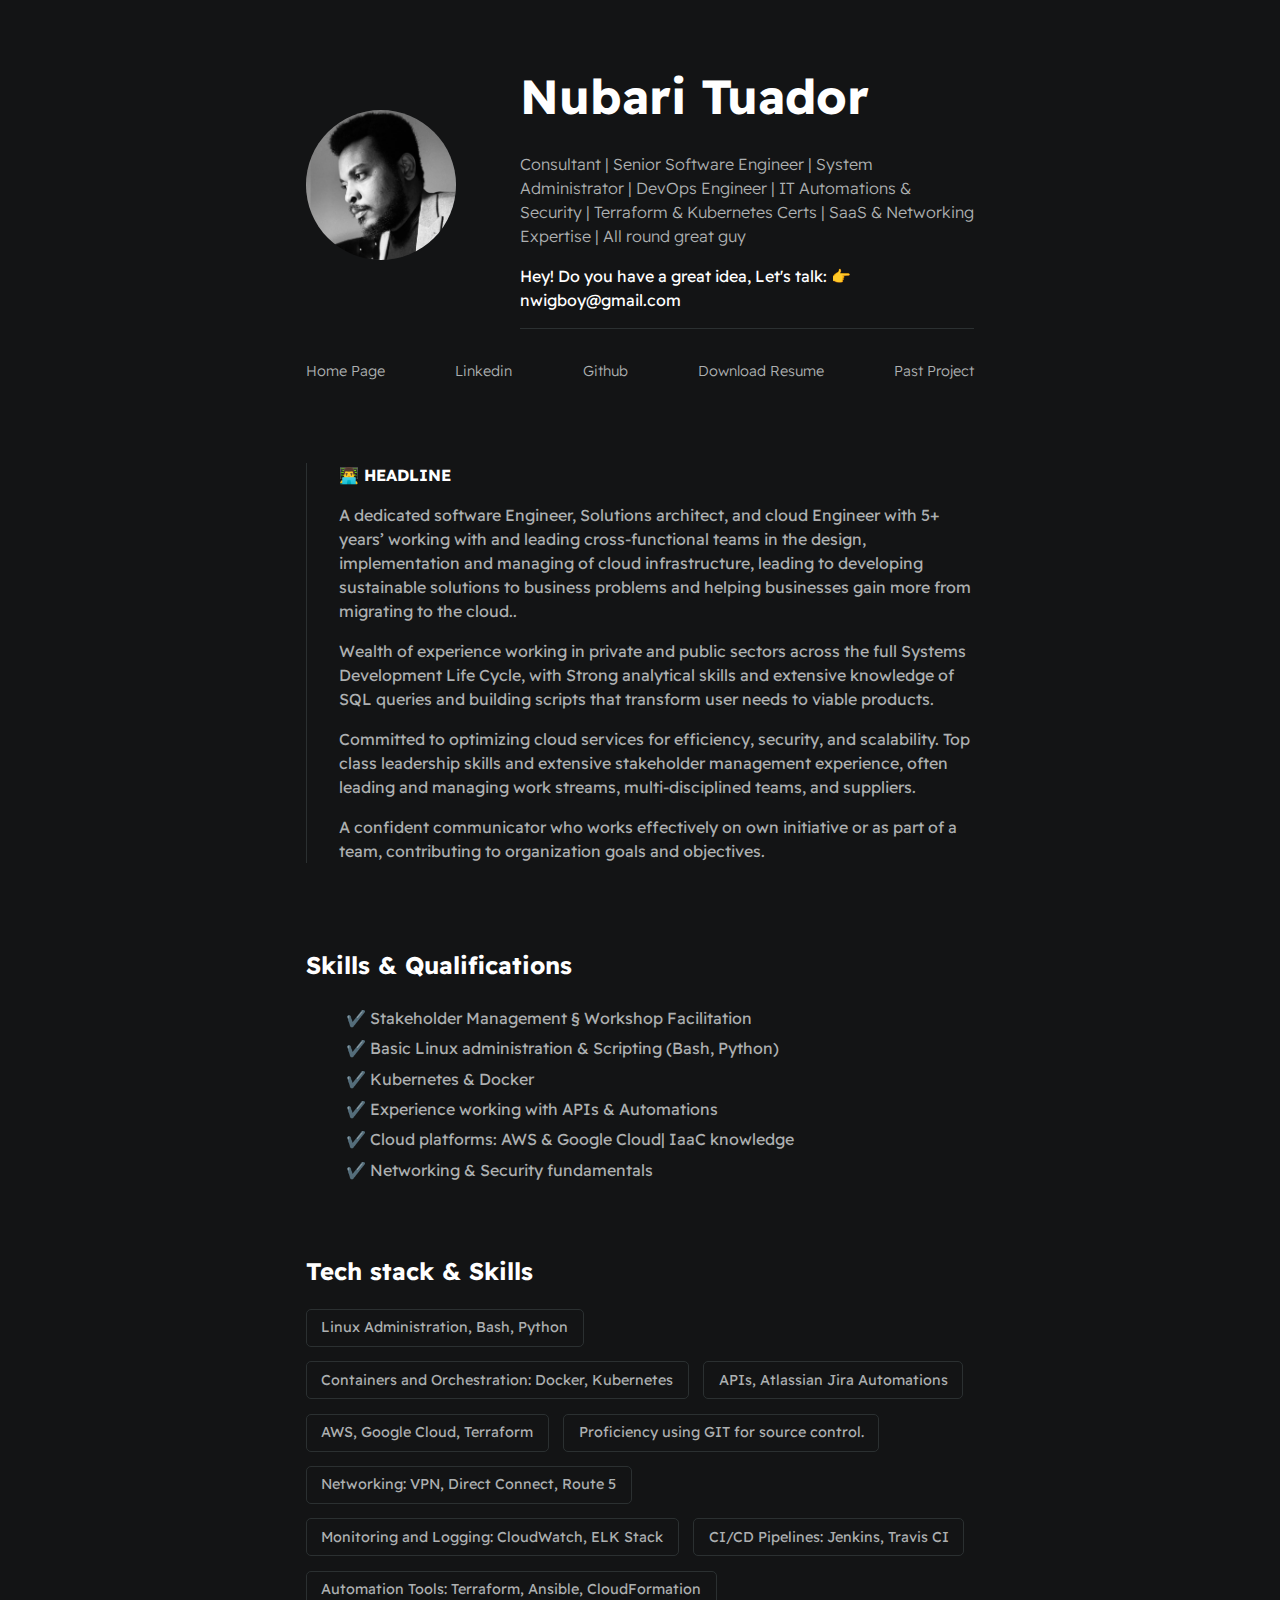
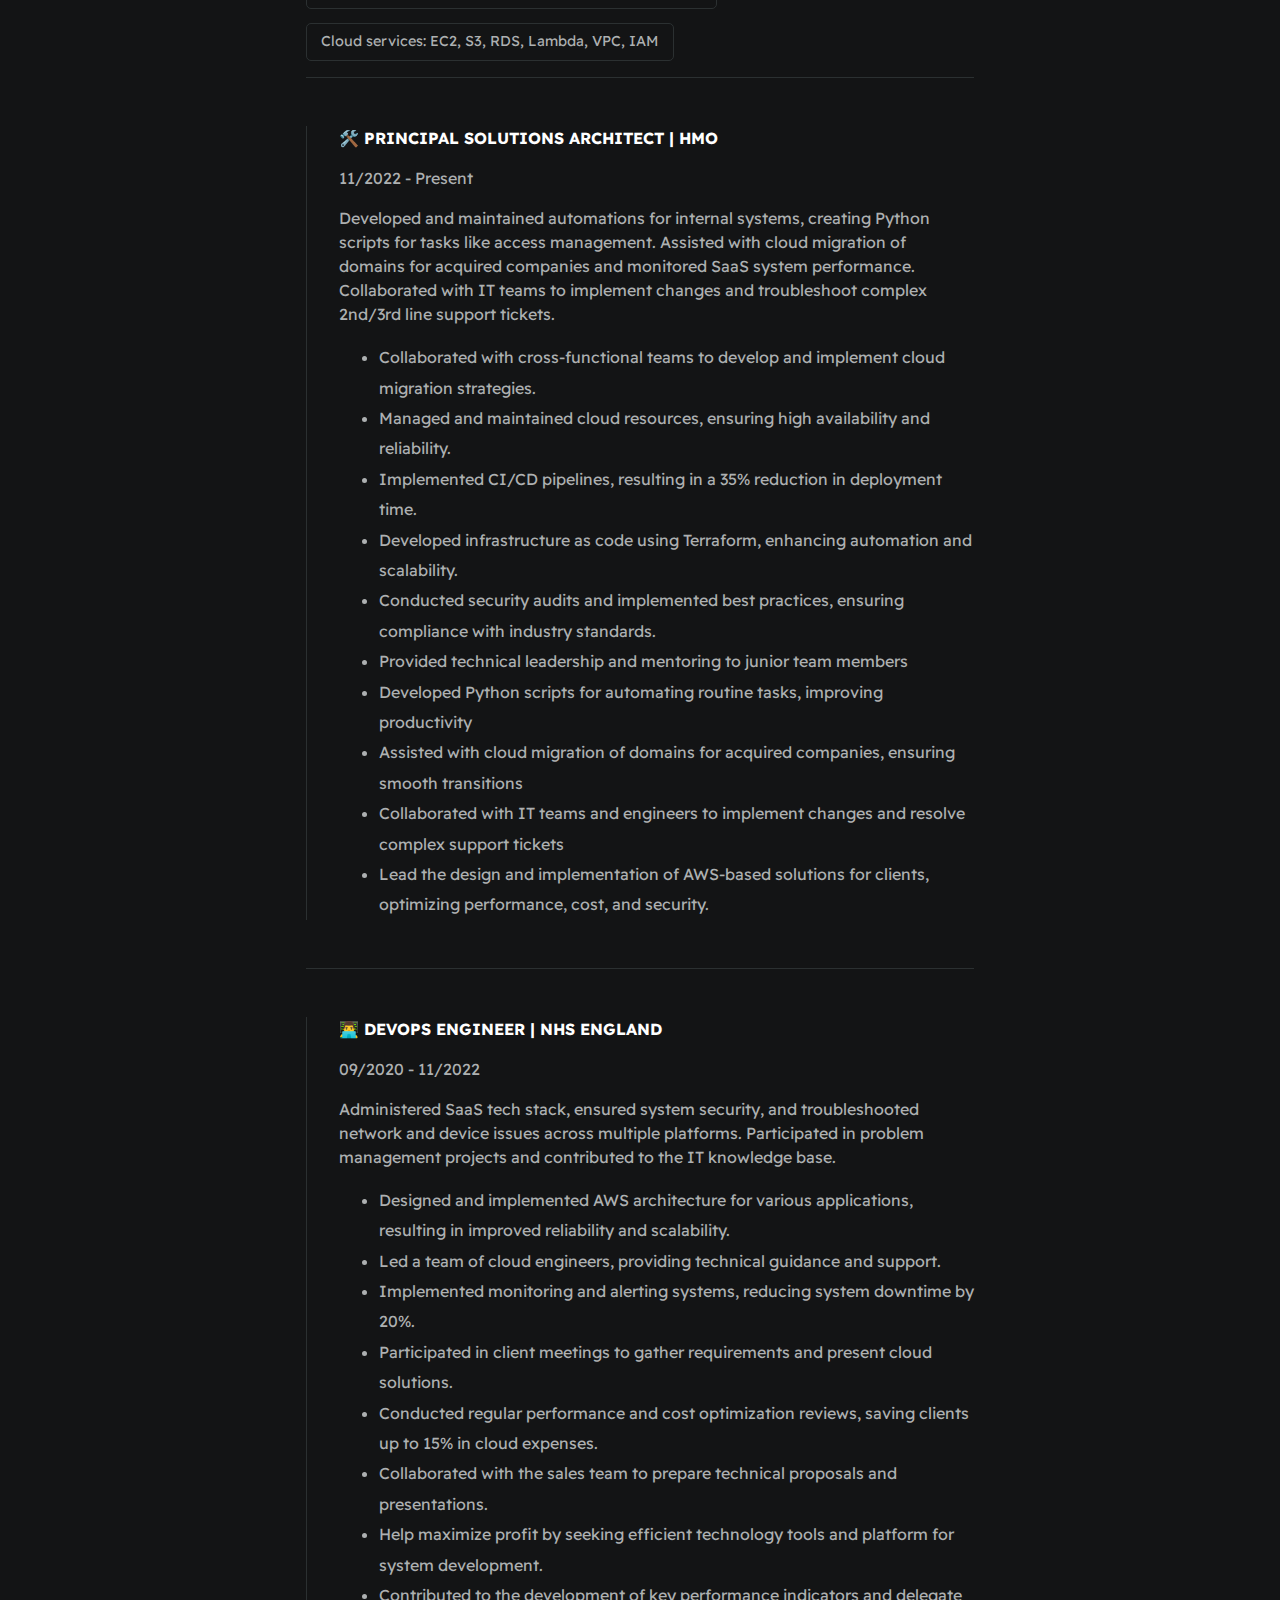
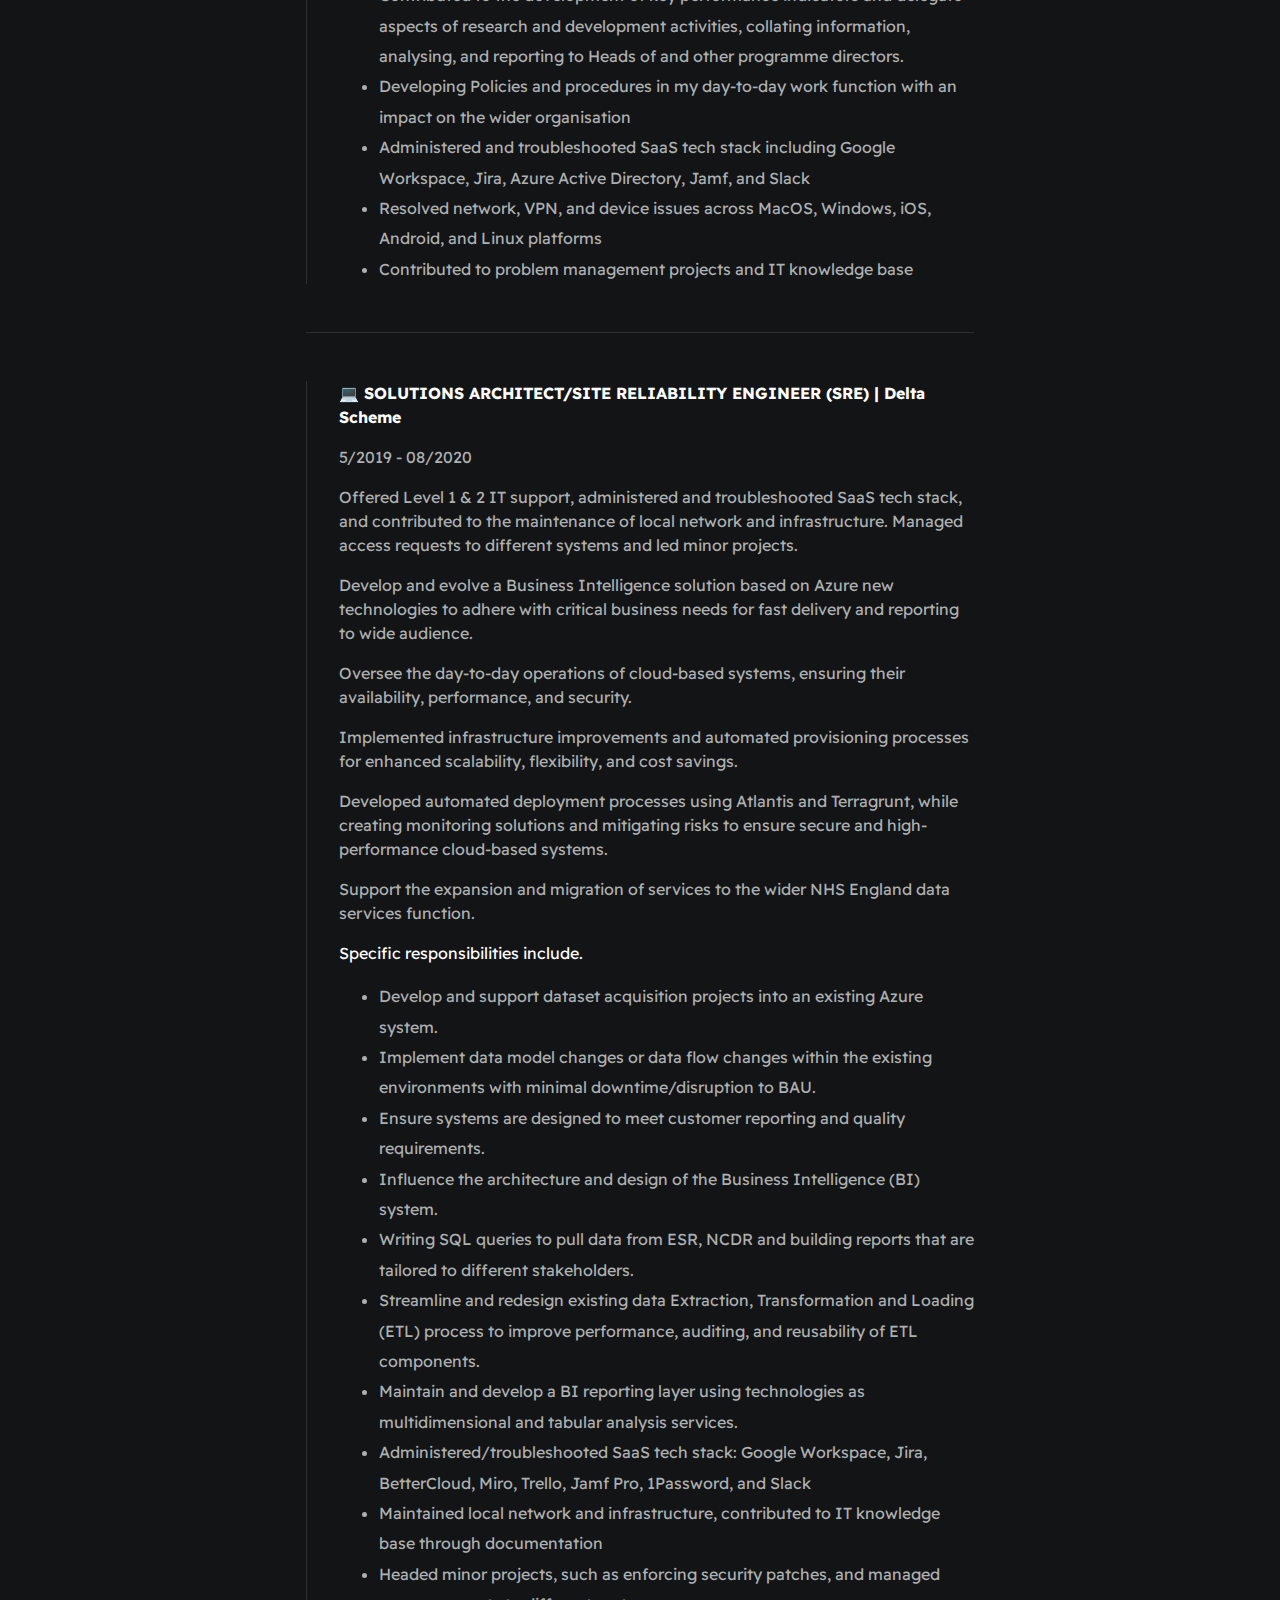
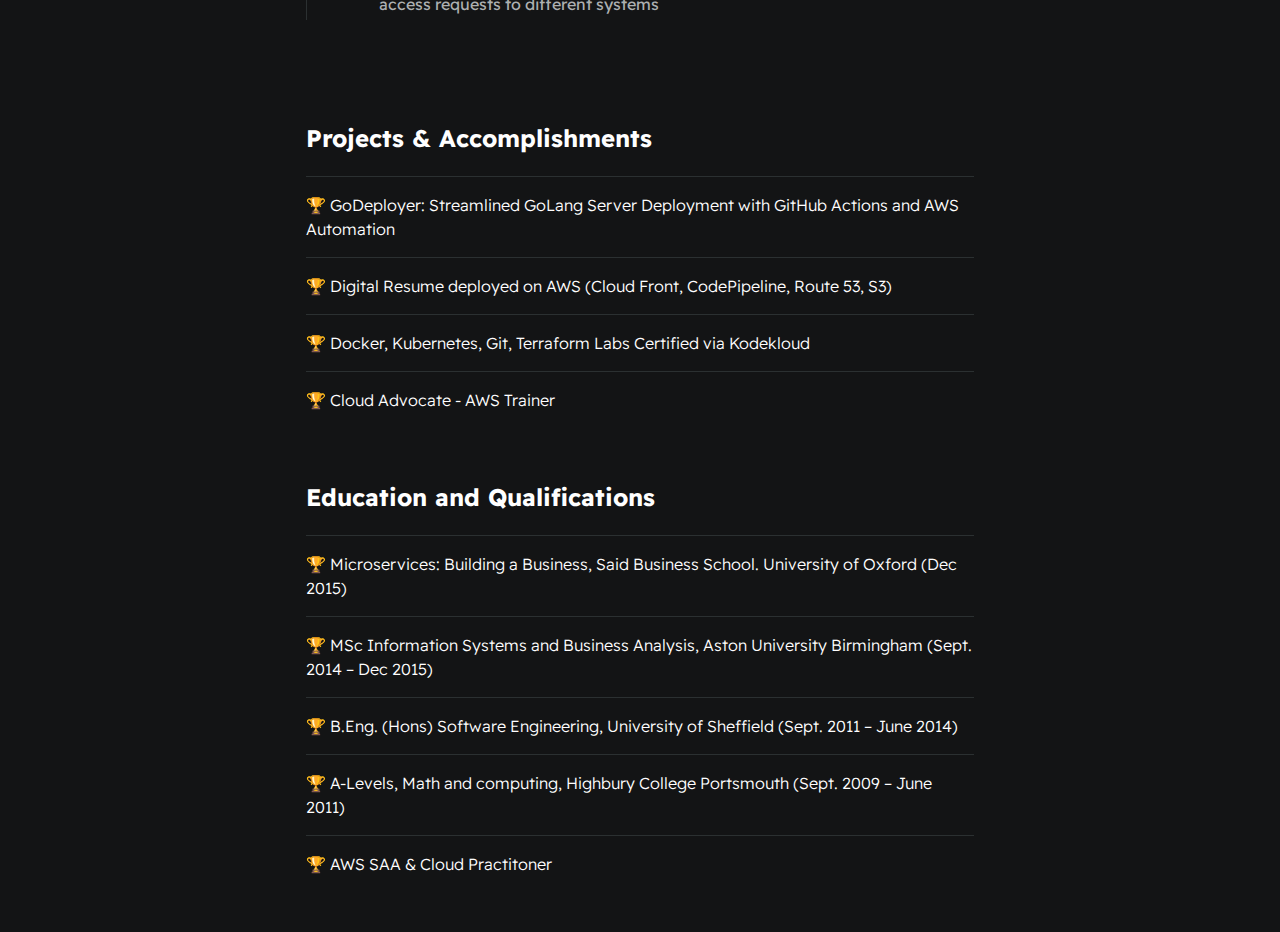
<file: index.html>
<!DOCTYPE html>
<html>
    <head>
        <meta charset="utf-8">
        <meta http-equiv="X-UA-Compatible" content="IE=edge">
        <title>Nubari Tuador</title>
        <meta name="description" content="">
        <meta name="viewport" content="width=device-width, initial-scale=1">
        <link rel="stylesheet" href="./styles/main.css">
    </head>
    <body>
        <div id="container--main">

            <section id="wrapper--hero" class="section--page">
                <img id="profile-pic" src="./assets/images/Profile pic.jpg">

                <div>
                    <h1 id="user-name">Nubari Tuador</h1>
                    <p id="bio">Consultant | Senior Software Engineer | System Administrator | DevOps Engineer | IT Automations & Security | Terraform & Kubernetes Certs | SaaS & Networking Expertise | All round great guy</p>
                    <p id="email"> Hey! Do you have a great idea, Let's talk:  👉 nwigboy@gmail.com</p>
                    <div class="line-break"></div>
                </div>  
            </section>

            <section class="section--page">
        
                <div id="socials--list">
                    <a href="https://www.kloudbrewer.xyz" target="_blank">Home Page</a>
                    <a href="https://www.linkedin.com/in/nwigbo/" target="_blank">Linkedin</a>
                    <a href="https://github.com/pre2jasi" target="_blank">Github</a>
                    <a href="./assets/Nubari-Nwigbo_CV__DevOps.pdf" target="_blank">Download Resume</a>
                    <a href="https://www.dcs.shef.ac.uk/intranet/archive/public/2013_2014/projects/ug/aca11yn.html" target="_blank">Past Project</a>
                </div>
            </section>
         <section class="section--page">

              <div class="card--work-history">
                    <strong>👨‍💻 HEADLINE</strong>
                    <p>A dedicated software Engineer, Solutions architect, and cloud Engineer with 5+ years’ working with and leading cross-functional teams in the design, implementation and managing of cloud infrastructure, leading to developing sustainable solutions to business problems and helping businesses gain more from migrating to the cloud..</p>
                    <p>Wealth of experience working in private and public sectors across the full Systems Development Life Cycle, with Strong analytical skills and extensive knowledge of SQL queries and building scripts that transform user needs to viable products.</p>
                    <p>Committed to optimizing cloud services for efficiency, security, and scalability. Top class leadership skills and extensive stakeholder management experience, often leading and managing work streams, multi-disciplined teams, and suppliers.</p>
                    <p>A confident communicator who works effectively on own initiative or as part of a team, contributing to organization goals and objectives.</p>
                </div>
            <section class="section--page">
                <h2>Skills & Qualifications</h2>
                <ul id="qualifications--list">
                    <li>✔️ Stakeholder Management § Workshop Facilitation</li>
                    <li>✔️ Basic Linux administration & Scripting (Bash, Python)</li>
                    <li>✔️ Kubernetes & Docker</li>
                    <li>✔️ Experience working with APIs & Automations</li>
                    <li>✔️ Cloud platforms: AWS & Google Cloud| IaaC knowledge</li>
                    <li>✔️ Networking & Security fundamentals</li>
                </ul>
            </section>

            <section class="section--page">
                <h2>Tech stack & Skills</h2>
            
                <div id="wrapper--techstack__items">
                    <div class="card--techstack"><span>Linux Administration, Bash, Python</span></div>
                    <div class="card--techstack"><span>Containers and Orchestration: Docker, Kubernetes</span></div>
                    <div class="card--techstack"><span>APIs, Atlassian Jira Automations</span></div>
                    <div class="card--techstack"><span>AWS, Google Cloud, Terraform</span></div>
                    <div class="card--techstack"><span>Proficiency using GIT for source control.</span></div> 
                    <div class="card--techstack"><span>Networking: VPN, Direct Connect, Route 5</span></div> 
                    <div class="card--techstack"><span>Monitoring and Logging: CloudWatch, ELK Stack</span></div> 
                    <div class="card--techstack"><span>CI/CD Pipelines: Jenkins, Travis CI</span></div> 
                    <div class="card--techstack"><span>Automation Tools: Terraform, Ansible, CloudFormation</span></div> 
                    <div class="card--techstack"><span>Cloud services: EC2, S3, RDS, Lambda, VPC, IAM</span></div>
                </div>
            </section>        
            
             <div class="line-break"></div>
            
            <div class="card--work-history">
                <strong>🛠️ PRINCIPAL SOLUTIONS ARCHITECT | HMO</strong>
                <p>11/2022 - Present</p>
                <p>Developed and maintained automations for internal systems, creating Python scripts for tasks like access management. Assisted with cloud migration of domains for acquired companies and monitored SaaS system performance. Collaborated with IT teams to implement changes and troubleshoot complex 2nd/3rd line support tickets.</p>
                <ul>
                    <li>Collaborated with cross-functional teams to develop and implement cloud migration strategies.</li>
                    <li>Managed and maintained cloud resources, ensuring high availability and reliability.</li>
                    <li>Implemented CI/CD pipelines, resulting in a 35% reduction in deployment time.</li>
                    <li>Developed infrastructure as code using Terraform, enhancing automation and scalability.</li>
                    <li>Conducted security audits and implemented best practices, ensuring compliance with industry standards.</li>
                    <li>Provided technical leadership and mentoring to junior team members</li>
                    <li>Developed Python scripts for automating routine tasks, improving productivity</li>
                    <li>Assisted with cloud migration of domains for acquired companies, ensuring smooth transitions</li>
                    <li>Collaborated with IT teams and engineers to implement changes and resolve complex support tickets</li>
                    <li>Lead the design and implementation of AWS-based solutions for clients, optimizing performance, cost, and security.</li>
                </ul>
            </div>            
    
                <div class="line-break"></div>

                <div class="card--work-history">
                    <strong>👨‍💻 DEVOPS ENGINEER | NHS ENGLAND</strong>
                    <p>09/2020 - 11/2022</p>
                    <p>Administered SaaS tech stack, ensured system security, and troubleshooted network and device issues across multiple platforms. Participated in problem management projects and contributed to the IT knowledge base.</p>
                    <ul>
                    <li>Designed and implemented AWS architecture for various applications, resulting in improved reliability and scalability.</li>
                    <li>Led a team of cloud engineers, providing technical guidance and support.</li>
                    <li>Implemented monitoring and alerting systems, reducing system downtime by 20%.</li>
                    <li>Participated in client meetings to gather requirements and present cloud solutions.</li>
                    <li>Conducted regular performance and cost optimization reviews, saving clients up to 15% in cloud expenses.</li>
                    <li>Collaborated with the sales team to prepare technical proposals and presentations.</li>
                    <li>Help maximize profit by seeking efficient technology tools and platform for system development.</li>
                    <li>Contributed to the development of key performance indicators and delegate aspects of research and development activities,
                    collating information, analysing, and reporting to Heads of and other programme directors.</li>
                    <li>Developing Policies and procedures in my day-to-day work function with an impact on the wider organisation</li>
                    <li>Administered and troubleshooted SaaS tech stack including Google Workspace, Jira, Azure Active Directory, Jamf, and Slack</li>
                    <li>Resolved network, VPN, and device issues across MacOS, Windows, iOS, Android, and Linux platforms</li>
                    <li>Contributed to problem management projects and IT knowledge base</li>
                    </ul>
                </div>
                
                <div class="line-break"></div>

                <div class="card--work-history">
                    <strong>💻 SOLUTIONS ARCHITECT/SITE RELIABILITY ENGINEER (SRE) | Delta Scheme</strong>
                    <p>5/2019 - 08/2020</p>
                    <p> Offered Level 1 & 2 IT support, administered and troubleshooted SaaS tech stack, and contributed to the maintenance of local network and infrastructure. Managed access requests to different systems and led minor projects.</p>
                    <p> Develop and evolve a Business Intelligence solution based on Azure new technologies to adhere with critical business needs for fast delivery and reporting to wide audience.</p>
                    <p> Oversee the day-to-day operations of cloud-based systems, ensuring their availability, performance, and security.</p>
                    <p> Implemented infrastructure improvements and automated provisioning processes for enhanced scalability, flexibility, and cost savings. </p>
                    <p> Developed automated deployment processes using Atlantis and Terragrunt, while creating monitoring solutions and mitigating risks to ensure secure and high-performance cloud-based systems.</p>
                    <p> Support the expansion and migration of services to the wider NHS England data services function. </p>
                        Specific responsibilities include.
                    <ul>
                      <li>Develop and support dataset acquisition projects into an existing Azure system. </li>
                      <li>Implement data model changes or data flow changes within the existing environments with minimal downtime/disruption to BAU.</li>
                      <li>Ensure systems are designed to meet customer reporting and quality requirements.</li>
                      <li>Influence the architecture and design of the Business Intelligence (BI) system. </li>
                      <li>Writing SQL queries to pull data from ESR, NCDR and building reports that are tailored to different stakeholders.</li>
                      <li>Streamline and redesign existing data Extraction, Transformation and Loading (ETL) process to improve performance, auditing, and reusability of ETL components. </li>
                      <li>Maintain and develop a BI reporting layer using technologies as multidimensional and tabular analysis services.  </li>
                      <li>Administered/troubleshooted SaaS tech stack: Google Workspace, Jira, BetterCloud, Miro, Trello, Jamf Pro, 1Password, and Slack</li>
                      <li>Maintained local network and infrastructure, contributed to IT knowledge base through documentation</li>
                      <li>Headed minor projects, such as enforcing security patches, and managed access requests to different systems</li>
                    </ul>
                </div>                

            </section>

            <section class="section--page">
                <h2>Projects & Accomplishments</h2>
            
                <div class="card--project">
                    <span>🏆 </span><a href="project-ci-cd.html">GoDeployer: Streamlined GoLang Server Deployment with GitHub Actions and AWS Automation</a>
                </div>
                
                <div class="card--project">
                    <span>🏆 </span><a href="resume.html">Digital Resume deployed on AWS (Cloud Front, CodePipeline, Route 53, S3)</a>
                </div>

                <div class="card--project">
                    <span>🏆 </span><a href="project-kodekloud.html">Docker, Kubernetes, Git, Terraform Labs Certified via Kodekloud</a>
                </div>
            
                <div class="card--project">
                    <span>🏆 </span><a href="#">Cloud Advocate - AWS Trainer</a>
                </div>

            </section>
            
             </section>

            <section class="section--page">
                <h2>Education and Qualifications</h2>
            
                <div class="card--project">
                    <span>🏆 </span><a href="#""> Microservices: Building a Business, Said Business School. University of Oxford (Dec 2015)</a>
                </div>
                <div class="card--project">
                    <span>🏆 </span><a href="#"> MSc Information Systems and Business Analysis, Aston University Birmingham (Sept. 2014 – Dec 2015)</a>
                </div>
                <div class="card--project">
                    <span>🏆 </span><a href="https://www.dcs.shef.ac.uk/intranet/archive/public/2013_2014/projects/ug/aca11yn.html">B.Eng. (Hons) Software Engineering, University of Sheffield (Sept. 2011 – June 2014)</a>
                </div>
                <div class="card--project">
                    <span>🏆 </span><a href="#"> A-Levels, Math and computing, Highbury College Portsmouth (Sept. 2009 – June 2011)</a>
                </div>
                <div class="card--project">
                    <span>🏆 </span><a href="#">AWS SAA & Cloud Practitoner</a>
                </div>
            </section>
       
        </div>

    </body>
</html>
</file>
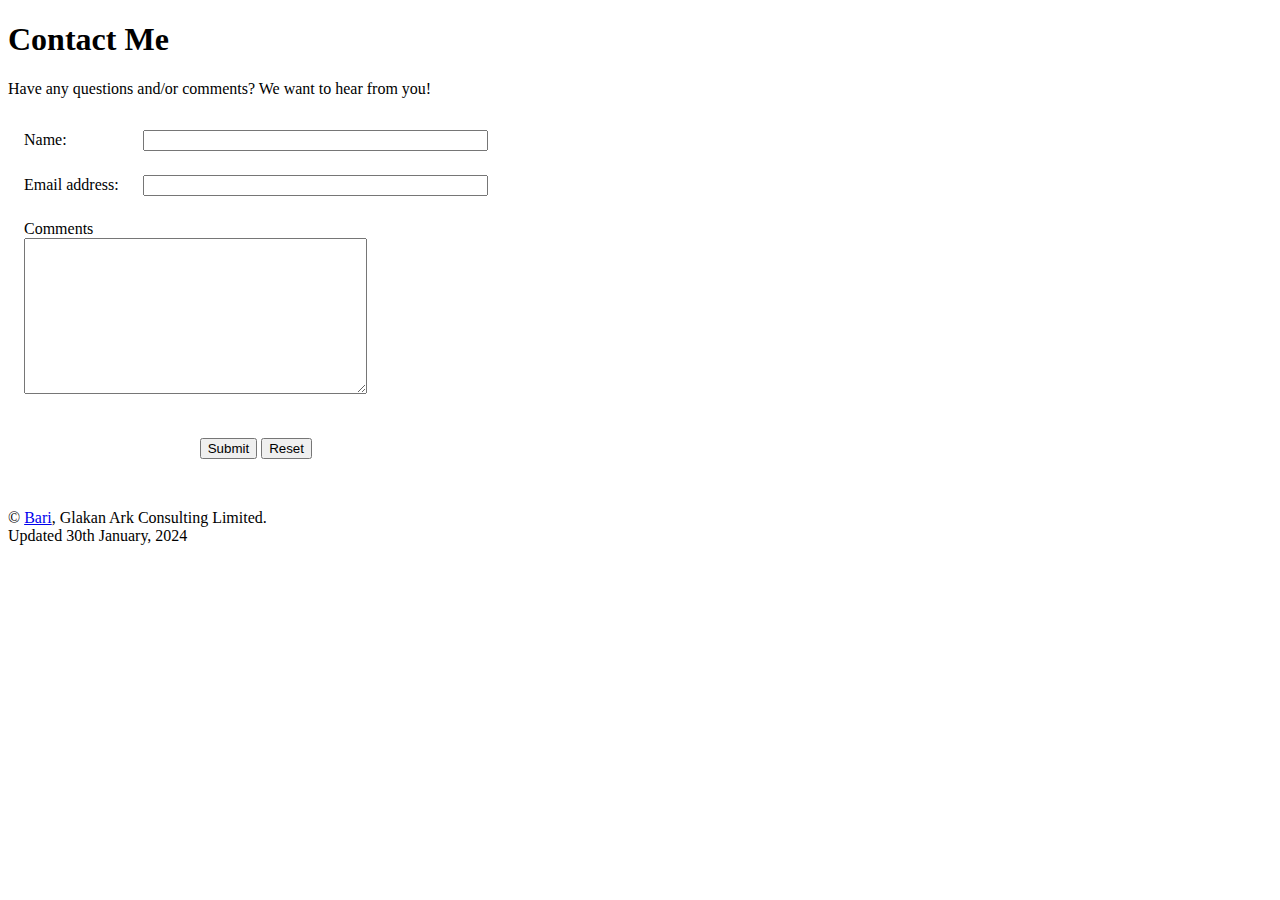
<file: contact.html>
<!DOCTYPE html>
<html lang="en">

<head>
<meta name="author" content="Bari" />
  <meta name="description" content="Bari" />
  <meta name="copyright" content="Bari" />
  <meta name="keywords" content="Bari" />
  <meta charset="utf-8" />
  <title>Contact Me</title>
  <link rel="stylesheet" href="C:\Users\yiinubari.nwigbo\Downloads\styles.css" />
</head>

<body>

<div id="wrapper">

<div id="banner">

</header>

<!-- InstanceBeginEditable name="Main" -->
  <div class="style" id="mainContent">
  
    <h1>Contact Me</h1>
    <p>Have any questions and/or comments? We want to hear from you!</p>
    <form action="mailto:learn.for.zero@gmail.com" method="post" enctype="text/plain">
	
<table border="0" cellpadding="8" cellspacing="8" summary ="feedback form">
<tr>
<td>
<label for="from">Name</label>:</td>
<td>
<input type="text" name="from" id="from" size="40" />
</td>
</tr>

<tr>
<td>
<label for="email">Email address</label>:</td>
<td>
<input type="text" id="myemail" name="email" size="40" />
</td>
</tr>

<tr>
<td colspan="4">
<label for="comments">Comments</label>
<br />
<textarea rows="10" cols="40" name="comments" id="mycomments" >
</textarea>
</td>
</tr>
<tr>
<td align="center" colspan="2">
<p>
<input type="submit" name="submit" id="submit" value="Submit" 
/>
<input type="reset" />
</p>
<br />
</td>
</tr>
</table>
</form>

<div id="footer">

<footer> 
   &copy; <span class="Bari Nwigbo"></span> <a 
   href="mailto:learn.for.zero@gmail.com">Bari</a>,
   Glakan Ark Consulting Limited.<br/>
   Updated 30th January, 2024
</footer>
</div>

</div> <!-- wrapper -->

</body>

</html>
</file>
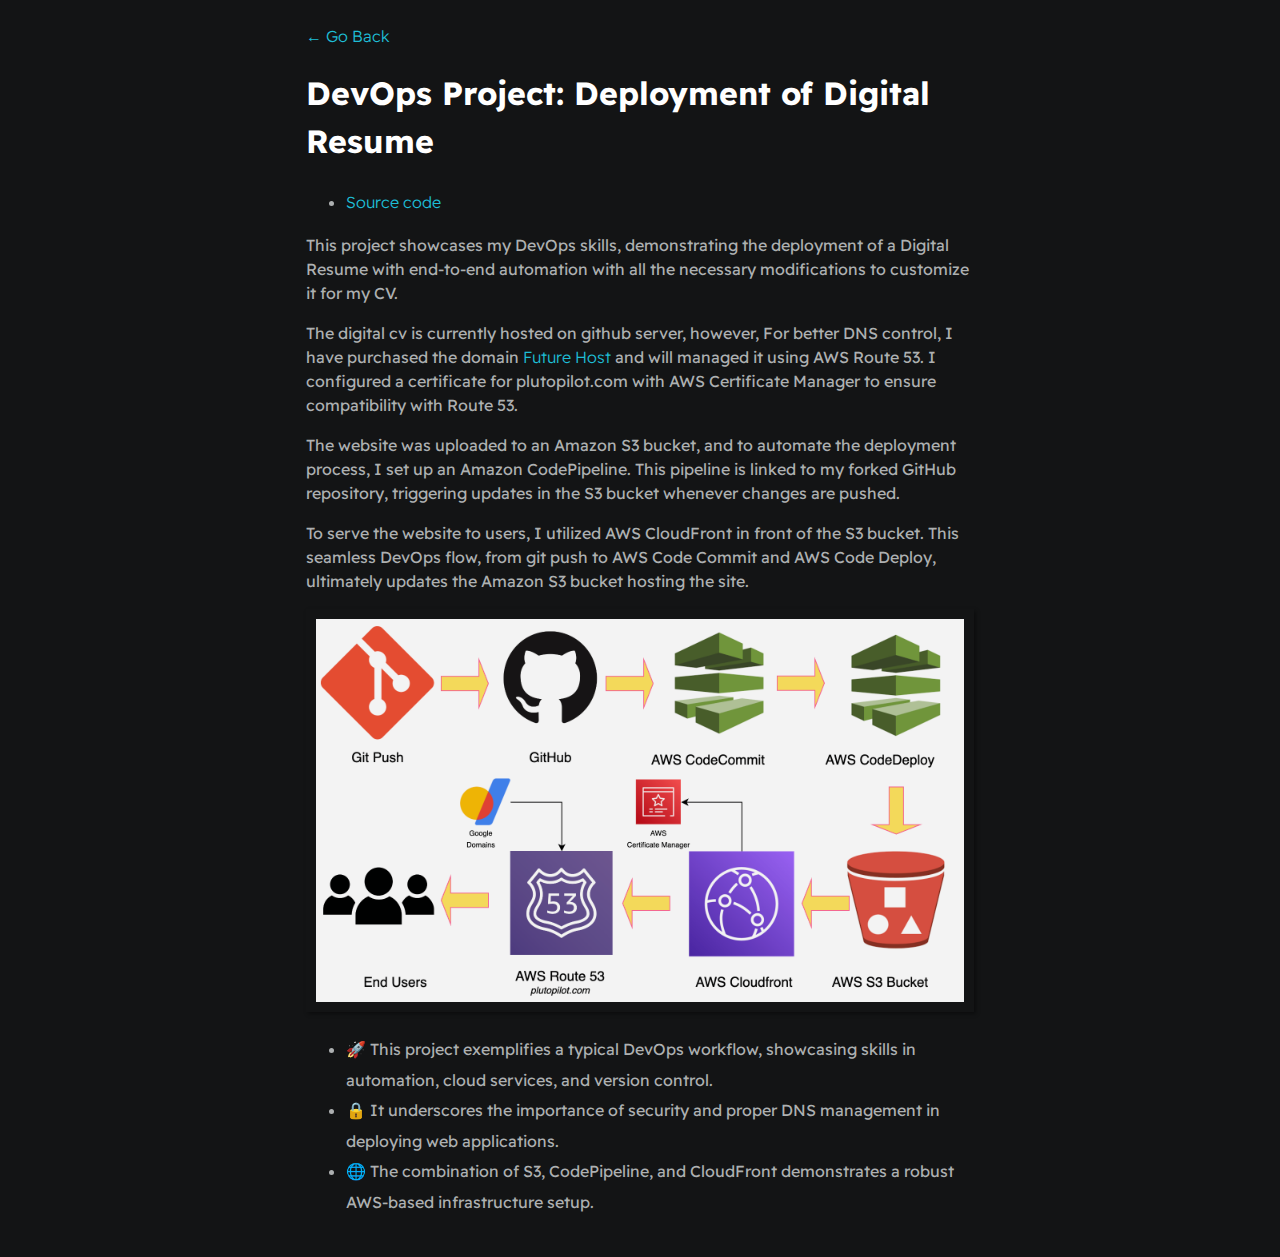
<file: resume.html>
<!DOCTYPE html>
<html>
    <head>
        <meta charset="utf-8">
        <meta http-equiv="X-UA-Compatible" content="IE=edge">
        <title>Resume Project</title>
        <meta name="description" content="">
        <meta name="viewport" content="width=device-width, initial-scale=1">
        <link rel="stylesheet" href="./styles/main.css">
    </head>
    <body>
        <div id="container--main">
            <a href="index.html">&#x2190; Go Back</a>
            <h1>DevOps Project: Deployment of Digital Resume</h1>

            <ul>
                <li><a href="https://github.com/pre2jasi/cv">Source code</a></li>
            </ul>
            <p>This project showcases my DevOps skills, demonstrating the deployment of a Digital Resume with end-to-end automation with all the necessary modifications to customize it for my CV.</p>
        
        <p>The digital cv is currently hosted on github server, however, For better DNS control, I have purchased the domain <a href="https://kloudbrewer.xyz">Future Host</a> and will managed it using AWS Route 53. I configured a certificate for plutopilot.com with AWS Certificate Manager to ensure compatibility with Route 53.</p>

        <p>The website was uploaded to an Amazon S3 bucket, and to automate the deployment process, I set up an Amazon CodePipeline. This pipeline is linked to my forked GitHub repository, triggering updates in the S3 bucket whenever changes are pushed.</p>

        <p>To serve the website to users, I utilized AWS CloudFront in front of the S3 bucket. This seamless DevOps flow, from git push to AWS Code Commit and AWS Code Deploy, ultimately updates the Amazon S3 bucket hosting the site.</p>

        <img src="assets/images/pipeline-cv.png" alt="Diagram" style="max-width: 100%; height: auto; padding: 10px; box-shadow: 2px 2px 4px rgba(0, 0, 0, 0.4); opacity: 0.95; border: none;">

        <ul>
            <li>🚀 This project exemplifies a typical DevOps workflow, showcasing skills in automation, cloud services, and version control.</li>
            <li>🔒 It underscores the importance of security and proper DNS management in deploying web applications.</li>
            <li>🌐 The combination of S3, CodePipeline, and CloudFront demonstrates a robust AWS-based infrastructure setup.</li>
        </ul>
    </div>
</body>
</html>
</file>
<file: styles/main.css>
@import url('https://fonts.googleapis.com/css2?family=Readex+Pro:wght@300;400;500;600;700&display=swap');

:root{
    --mainTextColor-light:#000;
    --secondaryTextColor-light:rgb(51 51 51);
    --mainLinkColor-light:#0da2b8;
    --mainBorderColor-light:rgb(218, 218, 218);
    --mainBgColor-light:rgb(249, 250,251);

    --mainTextColor-dark:#fff;
    --secondaryTextColor-dark:#adb0b1;
    --mainLinkColor-dark:rgb(30, 190,214);
    --mainBorderColor-dark:#2b3031;
    --mainBgColor-dark:#131415;
    
    --mainTextColor:var(--mainTextColor-dark);
    --secondaryTextColor:var(--secondaryTextColor-dark);
    --mainLinkColor:var(--mainLinkColor-dark);
    --mainBorderColor:var(--mainBorderColor-dark);
    --mainBgColor:var(--mainBgColor-dark);

}


*{
    font-family: 'Readex Pro';
    line-height: 1.5em;
    box-sizing: border-box;
    color: var(--mainTextColor);
    
}

body{
    background-color: var(--mainBgColor);            
}

p, span, li{
    color: var(--secondaryTextColor);
    font-size: 1em;
}

a{
    text-decoration: none;
    color: var(--mainLinkColor);
    font-weight: 500;
}

li{
    line-height: 1.9em;
}

#container--main{
    max-width: 700px;
    margin: 0 auto;
    padding: 1em;
}

.section--page{
    padding-top: 1em;
    padding-bottom: 1em;
}

#wrapper--hero{
    display: flex;
    align-items: center;
    gap: 4em;
}

#bio, a{
    font-weight: 300;
}

#user-name{
    font-size: 48px;
    line-height: 1em;
}

#profile-pic{
    width: 150px;
    height: 150px;
    object-fit: cover;
    border-radius: 50%;
}

#email{
    color: var(--mainTextColor);
}

#socials--list{
    display: flex;
    justify-content: space-between;
    column-gap: 1em;
    flex-wrap: wrap;
}

#socials--list a{
    font-weight: 300;
    color: var(--secondaryTextColor);
    font-size: 0.9em;
    transition: 0.3s;
}

#socials--list a:hover{
    font-weight: 100;
    color: var(--mainLinkColor);
    font-size: 0.9em;
}

#qualifications--list{
    list-style: none;
}

#wrapper--techstack__items{
    display: flex;
    flex-wrap: wrap;
    gap: 1em;
    font-size: 0.9em;
}

.card--techstack{
    border: 1px solid var(--mainBorderColor);
    border-radius: 5px;
    padding: 0.5em 1em;
    align-items: center;
}

.card--project{
    padding-top: 1em;
    padding-bottom: 1em;
    border-top: 1px solid var(--mainBorderColor);
}

.card--project a{
    color: var(--mainTextColor);

    transition: 0.3s;
}

.card--project a:hover{
    color: rgb(30, 190,214);

}

.card--work-history{
    border-left: 1px solid var(--mainBorderColor);
    margin-top: 3em;
    margin-bottom: 3em;
    padding-left: 2em;
}

.line-break{
    background-color: var(--mainBorderColor);
    height: 1px;
}


@media(max-width:600px){

    .section--page{
        padding-top: 1em;
        padding-bottom: 1em;
    }

    #wrapper--hero{
        display: flex;
        align-items: center;
        gap: 1em;
    }

    #profile-pic{
        width: 200px;
        height: 200px;
    }

    #wrapper--hero{
        flex-direction: column;
    }

    .card--work-history{
        border-left: none;
        padding-left: 0;
    }
}
</file>
